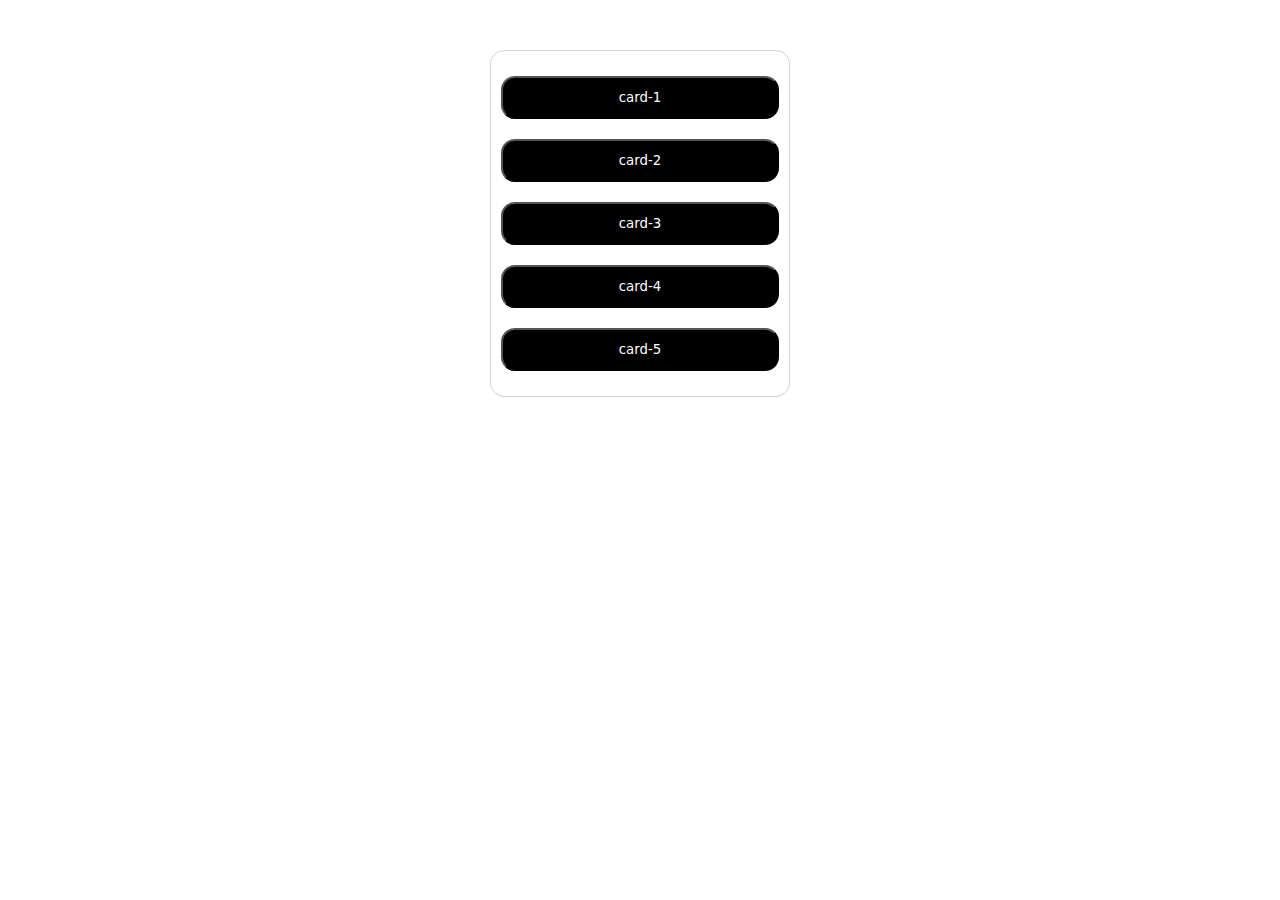
<file: index.html>
<!DOCTYPE html>
<html lang="en">
<head>
    <meta charset="UTF-8">
    <meta name="viewport" content="width=device-width, initial-scale=1.0">
    <title>Cards</title>
    <link rel="stylesheet" href=
"https://cdnjs.cloudflare.com/ajax/libs/font-awesome/4.7.0/css/font-awesome.min.css">
    <link rel="stylesheet" href="style.css">
</head>
<body>

    <div class="container">
        <button class="btn-main"><a href="card1.html" target="_blank">card-1</a></button>
        <button class="btn-main"><a href="card2.html" target="_blank">card-2</a> </button>
        <button class="btn-main"><a href="card3.html" target="_blank">card-3</a> </button>
        <button class="btn-main"><a href="card4.html" target="_blank">card-4</a> </button>
        <button class="btn-main"><a href="card5.html" target="_blank">card-5</a> </button>
        
    </div>
</body>
</html>
</file>
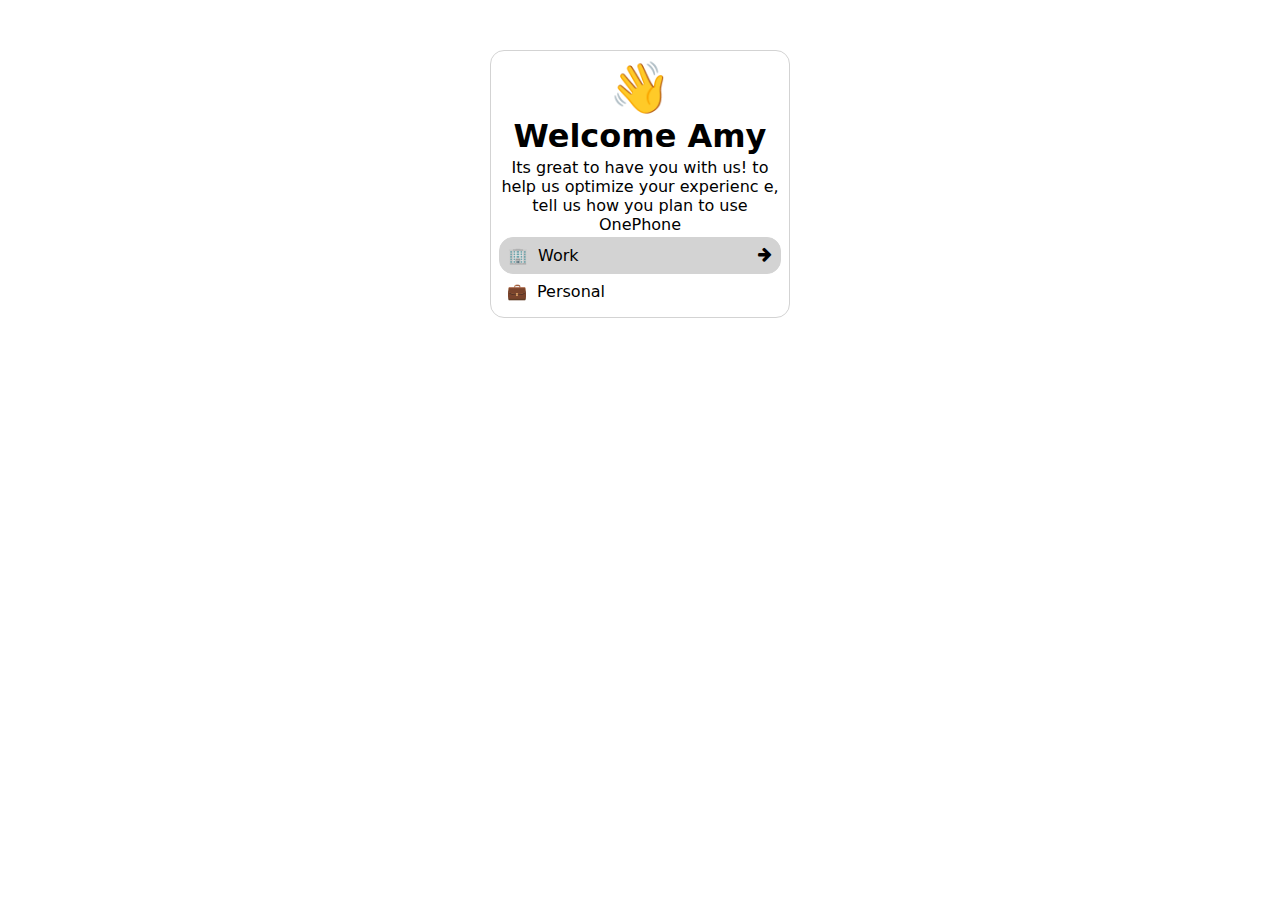
<file: card2.html>
<!DOCTYPE html>
<html lang="en">
<head>
    <meta charset="UTF-8">
    <meta name="viewport" content="width=device-width, initial-scale=1.0">
    <title>card2</title>
    <link rel="stylesheet" href="style.css">
    <link rel="stylesheet" href=
"https://cdnjs.cloudflare.com/ajax/libs/font-awesome/4.7.0/css/font-awesome.min.css">
</head>

<body>
    
    <div class="card card2">
        <div class="hi">👋</div>
        <h1>Welcome Amy</h1>
        <p>Its great to have you with us! to help us optimize your experienc e, tell us how you plan to use OnePhone</p>
        <div class="work-main">
            <div class="work-flex">
                <div class="work-logo">🏢</div>
                <div class="work">Work</div>
            </div>
            <div class="rightarrow">&#xf061</div>

        </div>

        <div class="personal-flex">
            <div class="logo">💼</div>
            <div class="personal">Personal</div>
        </div>
         

    </div>

</body>
</html>
</file>
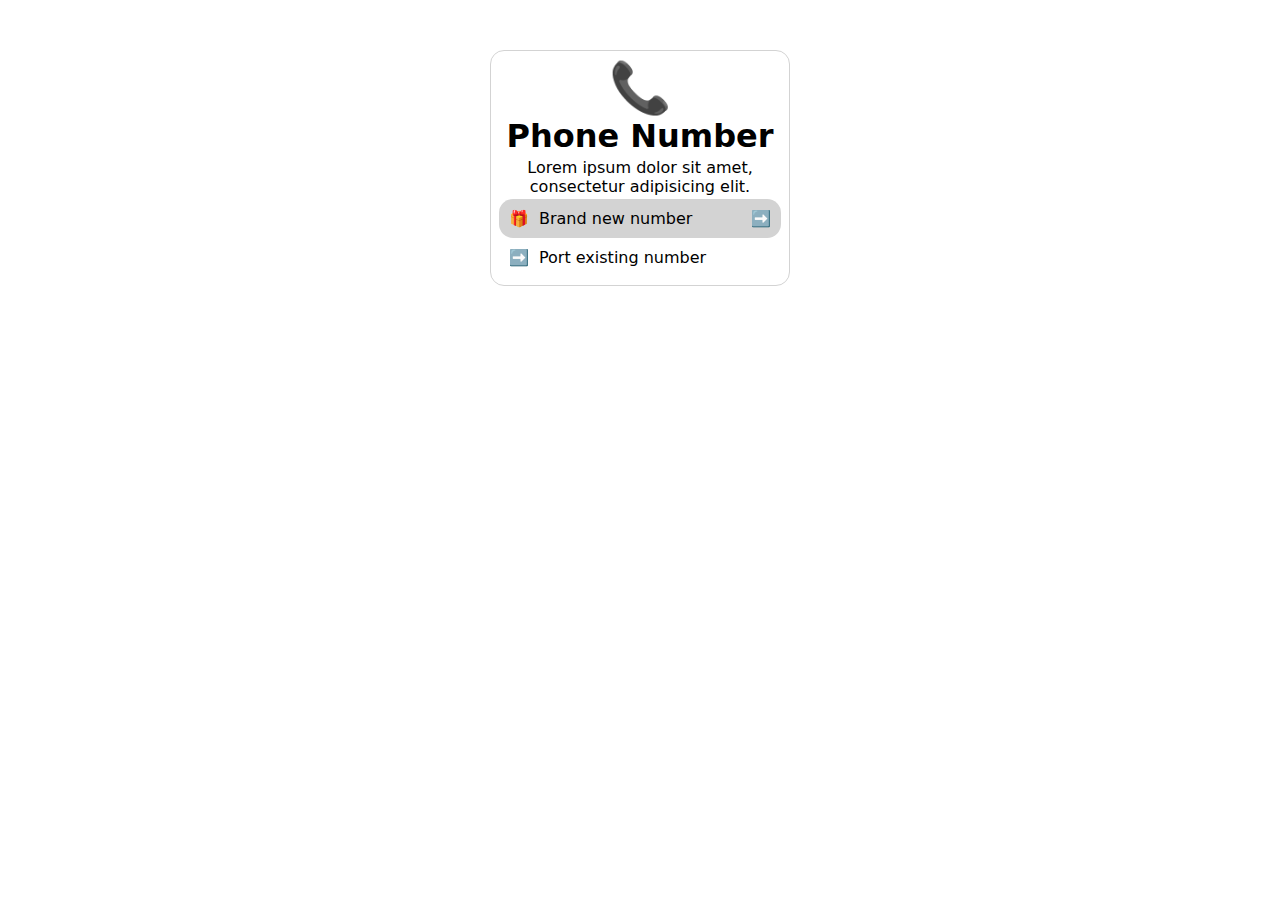
<file: card3.html>
<!DOCTYPE html>
<html lang="en">
<head>
    <meta charset="UTF-8">
    <meta name="viewport" content="width=device-width, initial-scale=1.0">
    <title>card3</title>
    <link rel="stylesheet" href="style.css">
</head>
<body>
    <div class="card card3">
        <div class="phone">📞</div>
        <h1>Phone Number</h1>
        <p>Lorem ipsum dolor sit amet, consectetur adipisicing elit.</p>
        <div class="newnumber">
            <div class="flex-new">
            <div class="gift">🎁</div>
            <div class="number">Brand new number</div>
            </div>
            
            <div class="arrow">➡️</div>
        </div>
        <div class="existingnum">
            <div class="arrow-1">➡️</div>
            <div class="number">Port existing number</div>
            
        </div>

       
    </div>
</body>
</html>
</file>
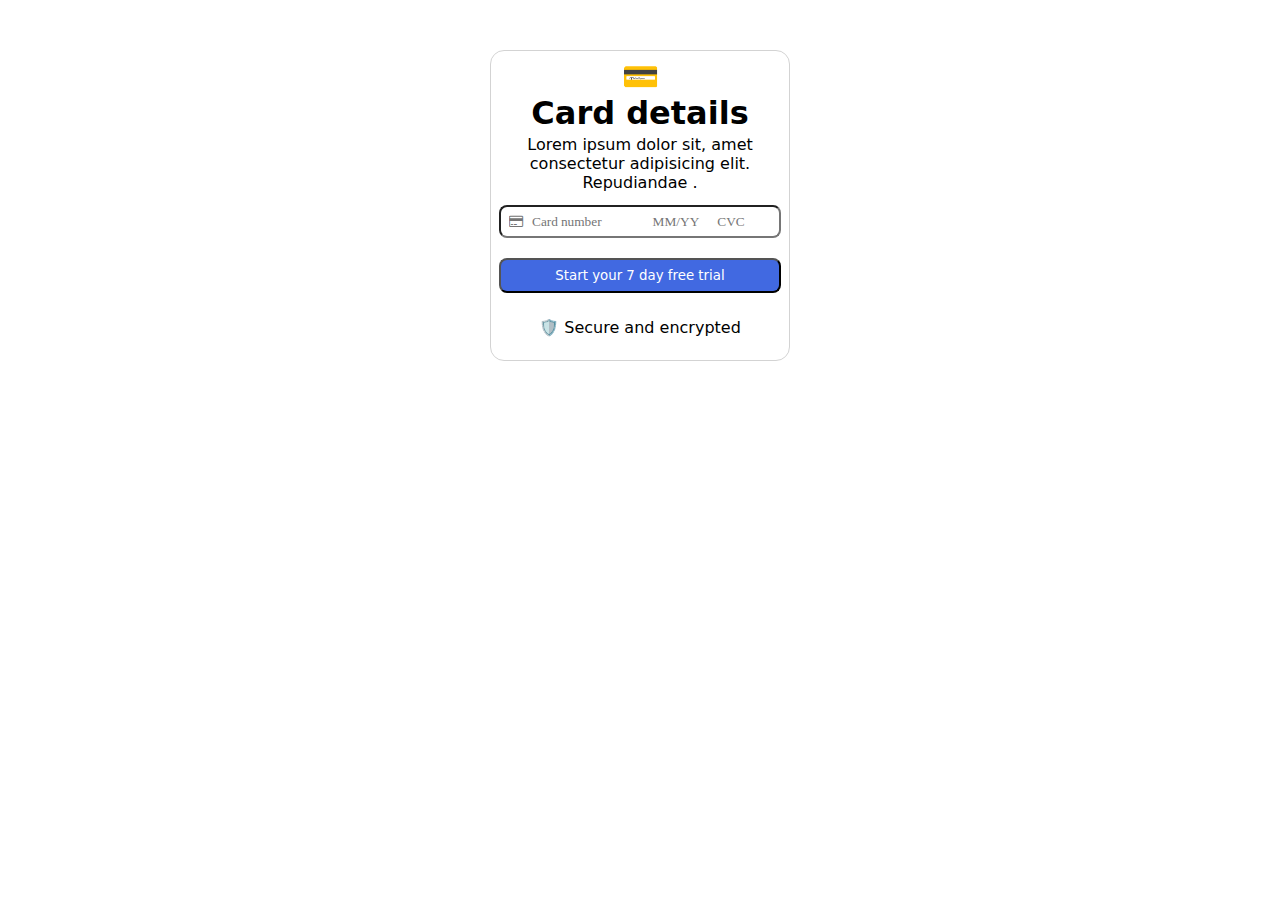
<file: card4.html>
<!DOCTYPE html>
<html lang="en">
<head>
    <meta charset="UTF-8">
    <meta name="viewport" content="width=device-width, initial-scale=1.0">
    <title>card4</title>
    <link rel="stylesheet" href="style.css">
    <link rel="stylesheet" href=
"https://cdnjs.cloudflare.com/ajax/libs/font-awesome/4.7.0/css/font-awesome.min.css">
</head>
<body>
    <div class="card card4">
        <div class="card-emoji">💳</div>
        <h1>Card details</h1>
        <p>Lorem ipsum dolor sit, amet consectetur adipisicing elit. Repudiandae .</p>
        <input class="inp-card" type="text" placeholder="&#xf09d   Card number                 MM/YY      CVC"  maxlength="100" >
        <button class="card-btn">Start your 7 day free trial</button>
        <p class="card4-p">🛡️ Secure and encrypted</p>
    </div>
</body>
</html>
</file>
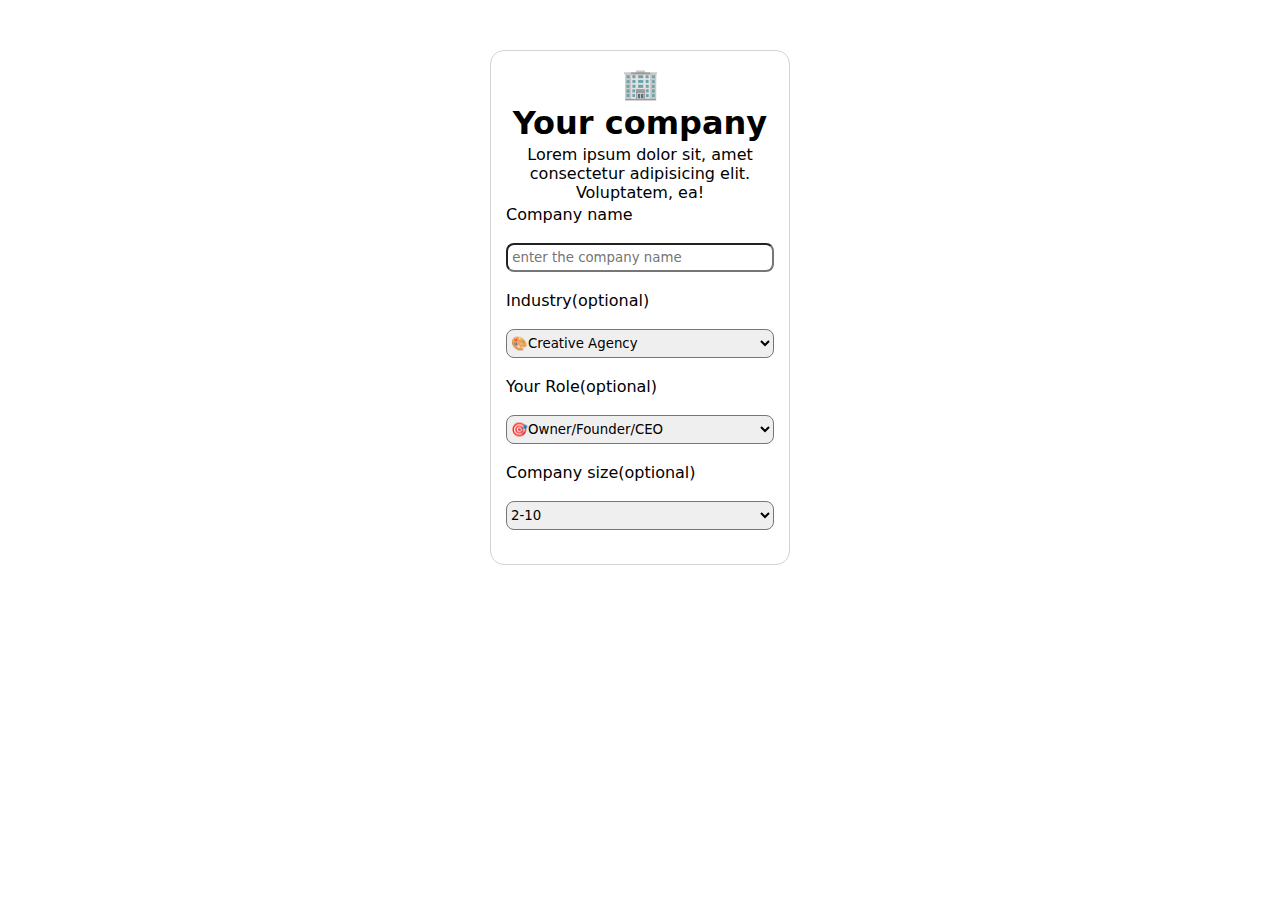
<file: card5.html>
<!DOCTYPE html>
<html lang="en">
<head>
    <meta charset="UTF-8">
    <meta name="viewport" content="width=device-width, initial-scale=1.0">
    <title>card5</title>
    <link rel="stylesheet" href="style.css">
</head>
<body>
    <div class="  card5">
        <div class="office-emoji">🏢</div>
        <h1>Your company</h1>
        <p>Lorem ipsum dolor sit, amet consectetur adipisicing elit. Voluptatem, ea!</p>

        <label class="label" for="">Company name</label><br><br>
        <input class="inp-card5" type="text" placeholder=" enter the company name"><br><br>
        <label class="label" for="">Industry(optional)</label><br><br>
        <select class="select" name="" id="">
            <option value=" 🎨Creative Agency">🎨Creative Agency</option>
            <option value=" 🎨Creative Agency">🎨Creative Agency</option>
            <option value=" 🎨Creative Agency">🎨Creative Agency</option>
            <option value=" 🎨Creative Agency">🎨Creative Agency</option>
            <option value=" 🎨Creative Agency">🎨Creative Agency</option>

        </select><br><br>
        <label class="label" for="">Your Role(optional)</label><br><br>
        <select class="select" name="" id="">
            <option value="🎯Owner/Founder/CEO">🎯Owner/Founder/CEO</option>
            <option value="🎯Owner/Founder/CEO">🎯Owner/Founder/CEO</option>
            <option value="🎯Owner/Founder/CEO">🎯Owner/Founder/CEO</option>
            <option value="🎯Owner/Founder/CEO">🎯Owner/Founder/CEO</option>
        </select><br><br>
        <label class="label" for="">Company size(optional)</label><br><br>
        <select class="select" name="" id="">
            <option value="2-10"> 2-10</option>
            <option value="3-10"> 3-10</option>
            
        </select><br><br>
    </div>
</body>
</html>
</file>
<file: style.css>
*{
    padding: 0;
    margin: 0;
    font-family: system-ui, -apple-system, BlinkMacSystemFont, 'Segoe UI', Roboto, Oxygen, Ubuntu, Cantarell, 'Open Sans', 'Helvetica Neue', sans-serif;
    box-sizing: border-box;
}
.container{
    margin: 50px auto;
    border: 1px solid lightgray;
    border-radius: 14px;
    width: 300px;
    padding: 15px 10px;
    
}
.btn-main{
    padding: 12px 30px;
    border-radius: 14px;
    background-color: black;
    color: white;
    width: 100%;
    margin: 10px 0;
    
}
a{
    text-decoration: none;
    color: white;
}

.work-main{
    display: flex;
    justify-content: space-between;
    width: 100%;
    border: 1px solid lightgray;
    background-color: lightgray;
    border-radius: 14px;
    padding: 8px;
}
.work-flex{
    display: flex;
    gap: 10px;

}
.rightarrow{
    font-family: FontAwesome;
}
.personal-flex{
    display: flex;
    gap: 10px;
    padding: 8px;
}
.newnumber{
    display: flex;
    justify-content: space-between;
    padding: 10px;
    background-color: lightgray;
    border-radius: 14px;
}
.flex-new{
    display: flex;
    gap: 10px;
}
.existingnum{
    display: flex;
    gap: 10px;
    padding:10px ;
}
.card{
    width: 300px;
    border: 1px solid lightgray;
    border-radius: 14px;
    text-align: center;
    padding: 8px;
    margin: 50px auto;
    /* background-color: black;
    color: white; */
    
}


 
.inp{
    width: 100%;
    padding: 5px;
    margin: 20px 0;
    border-radius: 8px;
    
    
}
.btn{
    width: 100%;
    padding: 5px;

    margin-bottom: 20px;
    border-radius: 8px;
    background-color: royalblue;
    color: white;
}
span{
    font-weight: bold;
}

.img{
    width: 100px;
}
.btn-card2{
    font-family: FontAwesome;
    width: 100%;
    margin: 10px 0;
    text-align: none;
    border-radius: 14px;
    padding: 10px;

}

.inp-1{
    width: 100%;
    padding: 10px 0;
    margin-top: 20px ;
    border-radius: 8px;
    border: none;
    background-color: lightgray;
    font-family: FontAwesome;
    color: black;

}

.inp-2{
    width: 100%;
    padding: 5px;
    margin:10px 0 ;
    border-radius: 8px;
    border: none;
}
.hi{
    font-size: 50px;
}
.phone{
    font-size:50px ;
    
}
/* i{
    background-color: lightgray;
    position: absolute; 
    
    margin-left: 100px
    position: absolute; 
   
} */

i
{
    background-color:lightgray;
    border: none;
    width: 30px;
    height: 30px;
}

.inp-card{
    font-family: FontAwesome;
    padding: 8px;
    width: 100%;
    margin: 10px 0;
    border-radius: 8px;
}
.card-btn{
    width: 100%;
    padding: 8px;
    margin: 10px 0;
    background-color: royalblue;
    color: white;
    border-radius: 8px;
}
.card4-p{
    margin: 15px 0;
}
.card-emoji{
    font-size: 30px;
}
.label{
    text-align: none;
}
.card5{
    width: 300px;
    border: 1px solid lightgray;
    border-radius: 14px;
    
    padding: 15px;
    margin: 50px auto;

}
.office-emoji,h1,p{
    text-align: center;
    margin-bottom: 3px;
}
.office-emoji{
    font-size: 30px;
}
.inp-card5{
    width: 100%;
    border-radius: 8px;
    padding: 5px 0;
}
.select{
    width: 100%;
    border-radius: 8px;
    padding: 5px 0;
}
</file>
